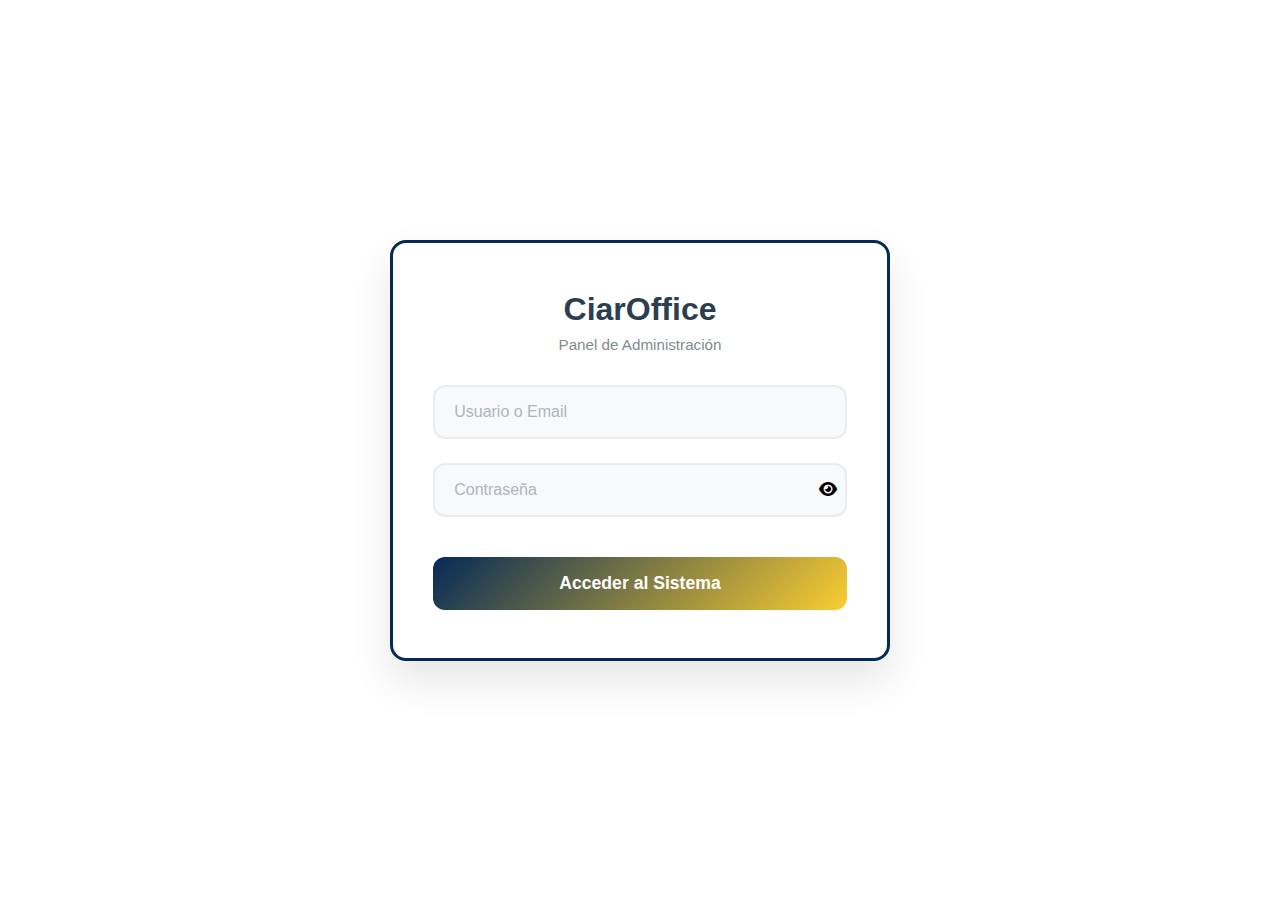
<file: login.html>
<!DOCTYPE html>
<html lang="es">
<head>
  <meta charset="UTF-8">
  <meta name="viewport" content="width=device-width, initial-scale=1.0">
  <link rel="stylesheet" href="css/add.css">
  <link rel="stylesheet" href="css/login.css">
  <link rel="stylesheet" href="https://cdnjs.cloudflare.com/ajax/libs/font-awesome/6.4.0/css/all.min.css">
  <title>CiarOffice - Login</title>
 
</head>
<body>
  <div id="login">
    <div class="login-container">
      <div class="login-header">
        <h1 class="login-title">CiarOffice</h1>
        <p class="login-subtitle">Panel de Administración</p>
      </div>
      
      <form id="loginForm">
        <div class="input-group">
          <input type="text" placeholder="Usuario o Email" required>
        </div>
        <div class="input-group" style="position: relative;">
          <input id="password" type="password" placeholder="Contraseña" required 
                 style="width: 100%; padding-right: 40px;">
          <span onclick="togglePassword()" 
                style="position: absolute; right: 10px; top: 50%; transform: translateY(-50%); cursor: pointer;">
            <i id="toggleIcon" class="fa-solid fa-eye"></i>
          </span>
        </div>
        <button type="submit">Acceder al Sistema</button>
      </form>
    </div>
  </div>

  <script>
    function togglePassword() {
      const password = document.getElementById('password');
      const icon = document.getElementById('toggleIcon');
      if (password.type === 'password') {
        password.type = 'text';
        icon.classList.remove('fa-eye');
        icon.classList.add('fa-eye-slash');
      } else {
        password.type = 'password';
        icon.classList.remove('fa-eye-slash');
        icon.classList.add('fa-eye');
      }
    }
  </script>
</body>
</html>
</file>
<file: css/add.css>
* {
      margin: 0;
      padding: 0;
      box-sizing: border-box;
    }

    body, html {
      height: 100%;
      font-family: 'Segoe UI', Tahoma, Geneva, Verdana, sans-serif;
      overflow: hidden;
      background: linear-gradient(135deg, #062A56 0%, #FACD32 50%);
    }

    /* Splash screen más profesional con animaciones */
    #splash {
      background: linear-gradient(135deg, #FACD32 0%, #062A56 100%);
      color: white;
      text-align: center;
      width: 100%;
      height: 100%;
      display: flex;
      flex-direction: column;
      justify-content: center;
      align-items: center;
      position: absolute;
      top: 0;
      left: 0;
      animation: fadeIn 0.8s ease-in;
    }

    #logo {
      font-size: 3.5rem;
      font-weight: 300;
      letter-spacing: 3px;
      margin-bottom: 20px;
      animation: slideDown 1s ease-out 0.3s both;
      text-shadow: 0 4px 8px rgba(0,0,0,0.3);
    }

    .loading-text {
      font-size: 1.2rem;
      font-weight: 300;
      opacity: 0.9;
      animation: pulse 2s infinite;
    }

    .loading-dots {
      display: inline-block;
      animation: dots 1.5s infinite;
    }

    /* Formulario de login más moderno y profesional */
    #login {
      background: #fff;
      width: 100%;
      height: 100%;
      display: none;
      flex-direction: column;
      justify-content: center;
      align-items: center;
      position: absolute;
      top: 0;
      left: 0;
      animation: slideIn 0.6s ease-out;
    }

    .login-container {
      background: white;
      padding: 3rem 2.5rem;
      border-radius: 16px;
      border: #062A56 3px solid;
      box-shadow: 0 20px 40px rgba(0,0,0,0.1);
      width: 100%;
      max-width: 500px;
      animation: scaleIn 0.5s ease-out 0.2s both;
    }

    .login-header {
      text-align: center;
      margin-bottom: 2rem;
    }

    .login-title {
      color: #2c3e50;
      font-size: 2rem;
      font-weight: 600;
      margin-bottom: 0.5rem;
    }

    .login-subtitle {
      color: #7f8c8d;
      font-size: 0.95rem;
      font-weight: 400;
    }

    form {
      display: flex;
      flex-direction: column;
    }

    .input-group {
      position: relative;
      margin-bottom: 1.5rem;
    }

    input {
      width: 100%;
      padding: 1rem 1.2rem;
      font-size: 1rem;
      border: 2px solid #e9ecef;
      border-radius: 12px;
      background: #f8f9fa;
      transition: all 0.3s ease;
      outline: none;
    }

    input:focus {
      border-color: #667eea;
      background: white;
      transform: translateY(-2px);
      box-shadow: 0 8px 25px rgba(102, 126, 234, 0.15);
    }

    input::placeholder {
      color: #adb5bd;
      font-weight: 400;
    }

    button {
      padding: 1rem 2rem;
      font-size: 1.1rem;
      font-weight: 600;
      background: linear-gradient(135deg,#062A56 0%, #FACD32 100%);
      color: white;
      border: none;
      border-radius: 12px;
      cursor: pointer;
      transition: all 0.3s ease;
      margin-top: 1rem;
      position: relative;
      overflow: hidden;
    }

    button:hover {
      transform: translateY(-2px);
      box-shadow: 0 12px 30px rgba(102, 126, 234, 0.4);
    }

    button:active {
      transform: translateY(0);
    }

    /* Animaciones profesionales */
    @keyframes fadeIn {
      from { opacity: 0; }
      to { opacity: 1; }
    }

    @keyframes slideDown {
      from {
        opacity: 0;
        transform: translateY(-50px);
      }
      to {
        opacity: 1;
        transform: translateY(0);
      }
    }

    @keyframes pulse {
      0%, 100% { opacity: 0.9; }
      50% { opacity: 0.6; }
    }

    @keyframes dots {
      0%, 20% { content: ''; }
      40% { content: '.'; }
      60% { content: '..'; }
      80%, 100% { content: '...'; }
    }

    @keyframes slideIn {
      from {
        opacity: 0;
        transform: translateX(100%);
      }
      to {
        opacity: 1;
        transform: translateX(0);
      }
    }

    @keyframes scaleIn {
      from {
        opacity: 0;
        transform: scale(0.9) translateY(20px);
      }
      to {
        opacity: 1;
        transform: scale(1) translateY(0);
      }
    }

    /* Responsive design para dispositivos móviles */
    @media (max-width: 480px) {
      .login-container {
        margin: 1rem;
        padding: 2rem 1.5rem;
      }
      
      #logo {
        font-size: 2.5rem;
      }
      
      .login-title {
        font-size: 1.5rem;
      }
    }

    /* Efectos adicionales para profesionalismo */
    .company-badge {
      position: absolute;
      bottom: 2rem;
      left: 50%;
      transform: translateX(-50%);
      color: rgba(255,255,255,0.8);
      font-size: 0.9rem;
      font-weight: 300;
    }

    .version-info {
      position: absolute;
      bottom: 1rem;
      right: 1rem;
      color: rgba(255,255,255,0.6);
      font-size: 0.8rem;
    }
</file>
<file: css/login.css>
/* CSS específico para login */
    #login {
      background: #fff;
      width: 100%;
      height: 100%;
      display: flex;
      flex-direction: column;
      justify-content: center;
      align-items: center;
      position: absolute;
      top: 0;
      left: 0;
      animation: slideIn 0.6s ease-out;
    }

    .login-container {
      background: white;
      padding: 3rem 2.5rem;
      border-radius: 16px;
      border: #062A56 3px solid;
      box-shadow: 0 20px 40px rgba(0,0,0,0.1);
      width: 100%;
      max-width: 500px;
      animation: scaleIn 0.5s ease-out 0.2s both;
    }

    .login-header {
      text-align: center;
      margin-bottom: 2rem;
    }

    .login-title {
      color: #2c3e50;
      font-size: 2rem;
      font-weight: 600;
      margin-bottom: 0.5rem;
    }

    .login-subtitle {
      color: #7f8c8d;
      font-size: 0.95rem;
      font-weight: 400;
    }

    form {
      display: flex;
      flex-direction: column;
    }

    .input-group {
      position: relative;
      margin-bottom: 1.5rem;
    }

    input {
      width: 100%;
      padding: 1rem 1.2rem;
      font-size: 1rem;
      border: 2px solid #e9ecef;
      border-radius: 12px;
      background: #f8f9fa;
      transition: all 0.3s ease;
      outline: none;
    }

    input:focus {
      border-color: #667eea;
      background: white;
      transform: translateY(-2px);
      box-shadow: 0 8px 25px rgba(102, 126, 234, 0.15);
    }

    button {
      padding: 1rem 2rem;
      font-size: 1.1rem;
      font-weight: 600;
      background: linear-gradient(135deg,#062A56 0%, #FACD32 100%);
      color: white;
      border: none;
      border-radius: 12px;
      cursor: pointer;
      transition: all 0.3s ease;
      margin-top: 1rem;
    }

    button:hover {
      transform: translateY(-2px);
      box-shadow: 0 12px 30px rgba(102, 126, 234, 0.4);
    }

    @keyframes slideIn {
      from { opacity: 0; transform: translateX(100%); }
      to { opacity: 1; transform: translateX(0); }
    }

    @keyframes scaleIn {
      from { opacity: 0; transform: scale(0.9) translateY(20px); }
      to { opacity: 1; transform: scale(1) translateY(0); }
    }

    @media (max-width: 480px) {
      .login-container { margin: 1rem; padding: 2rem 1.5rem; }
      .login-title { font-size: 1.5rem; }
    }
</file>
